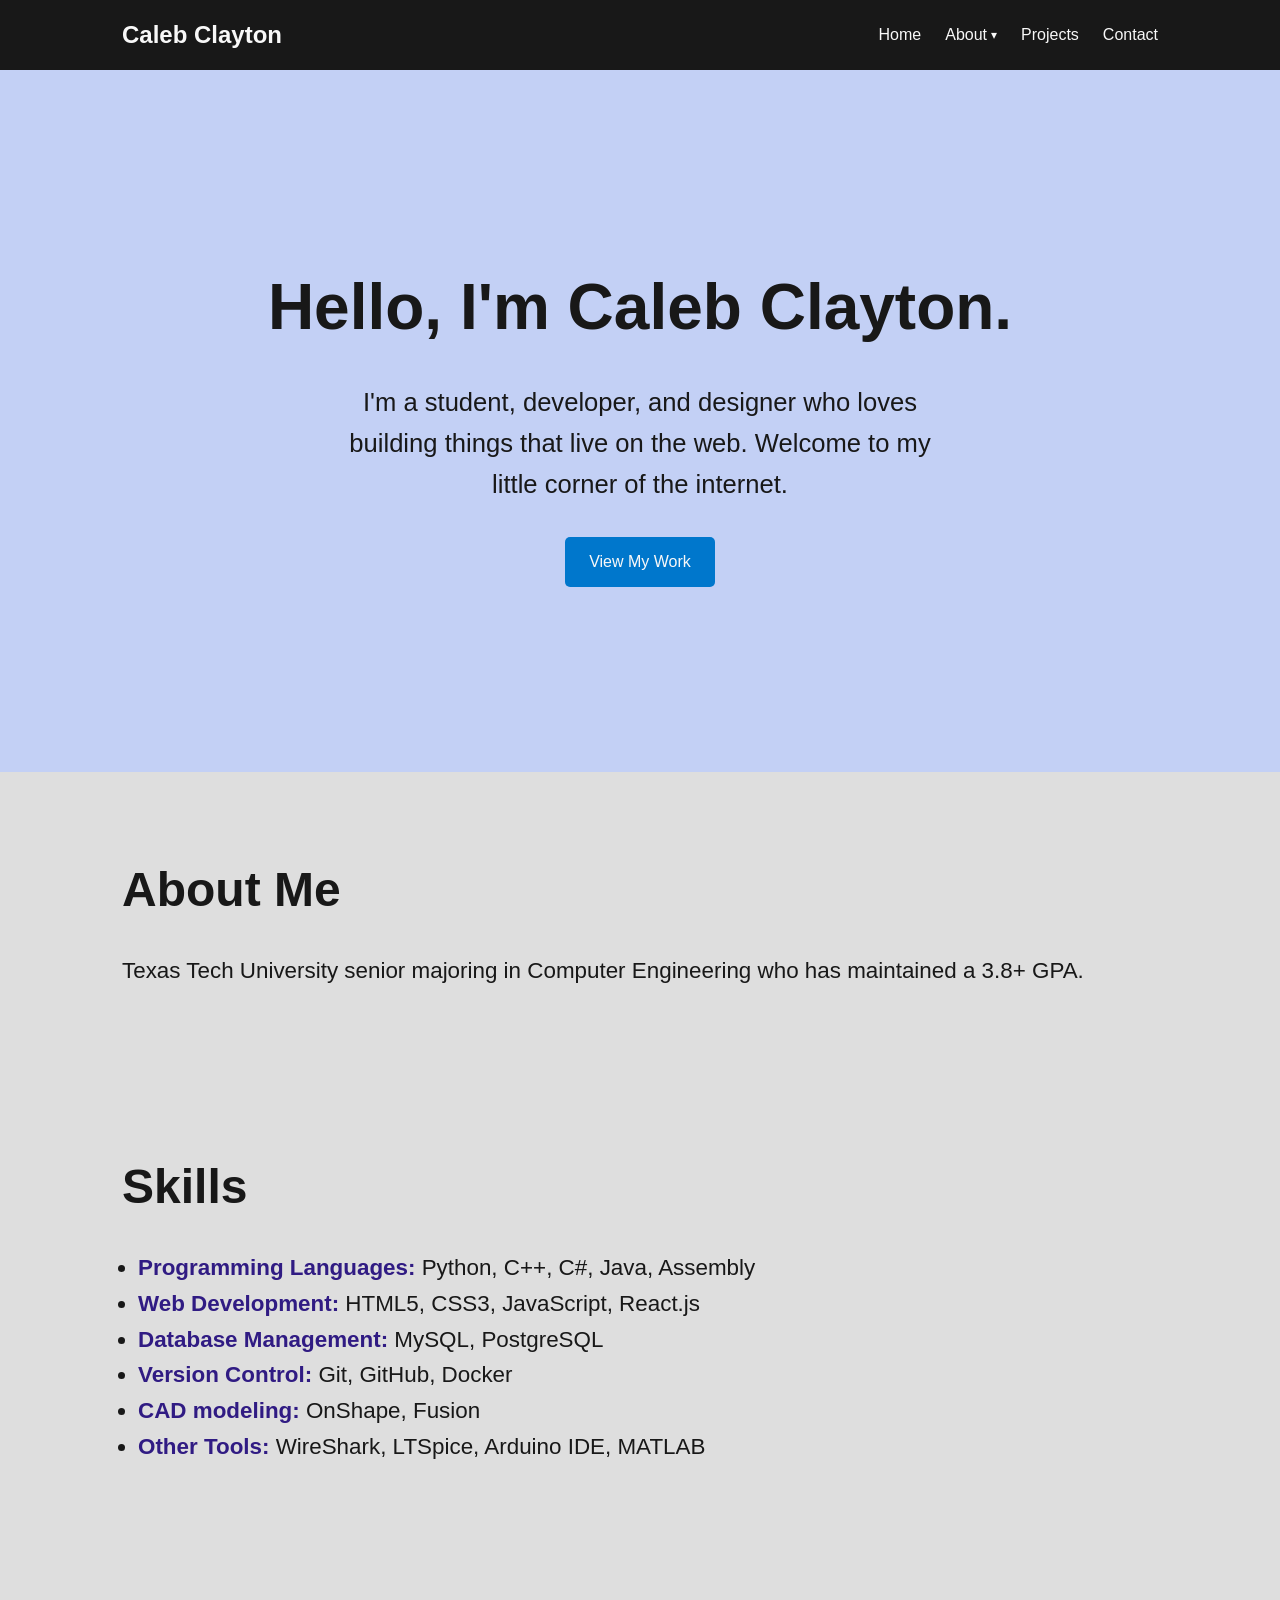
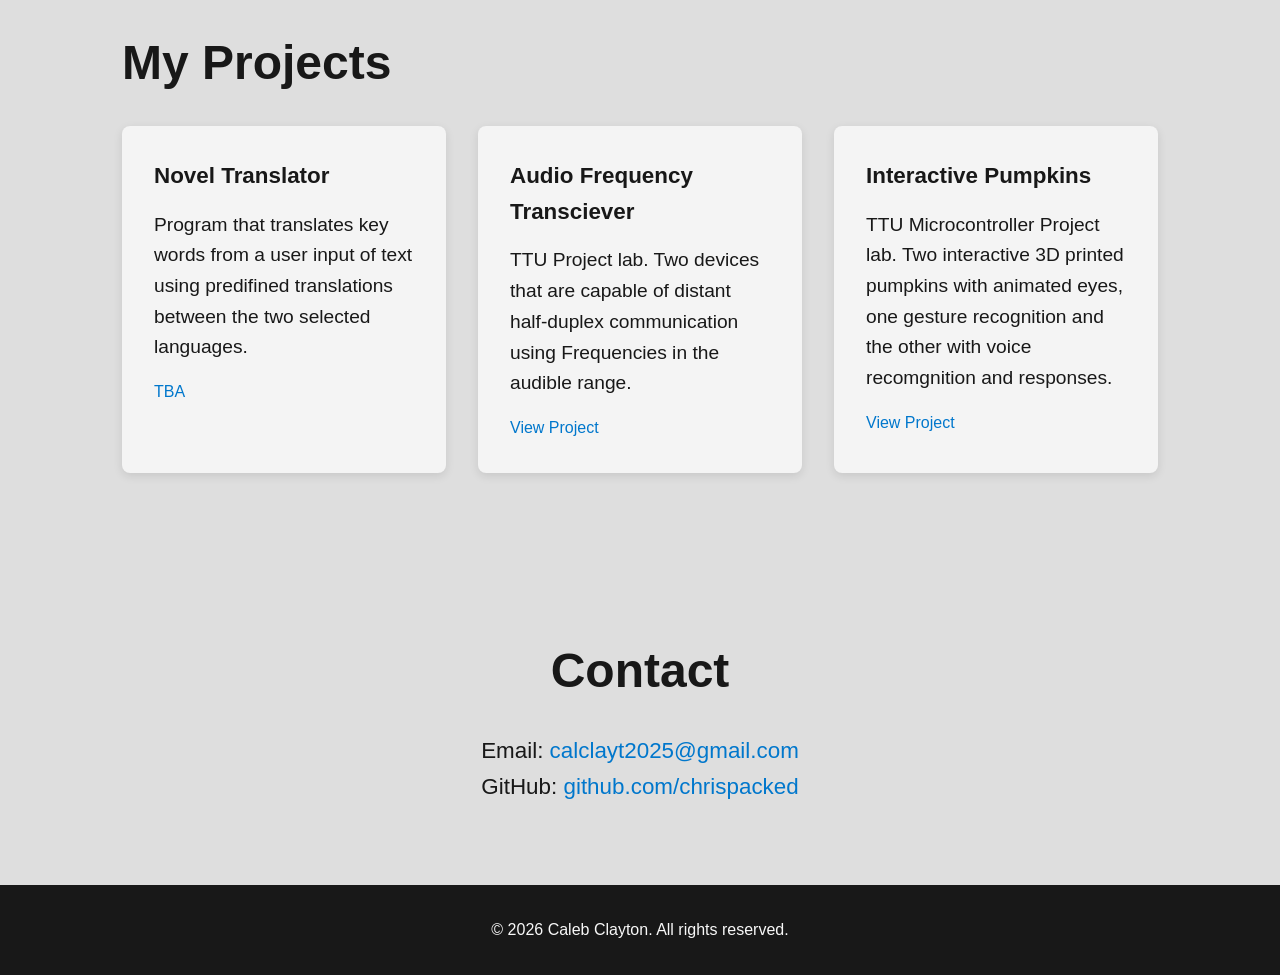
<file: index.html>
<!DOCTYPE html>
<html lang="en">
<head>
    <meta charset="UTF-8" />
    <meta name="viewport" content="width=device-width, initial-scale=1.0" />
    <title>Caleb Clayton | Personal Website</title>
    <link rel="stylesheet" href="style.css" />
</head>

<body>

    <header>
        <nav class="navbar">
            <h1 class="logo">Caleb Clayton</h1>

            <ul class="nav-links">
                <li><a href="#home">Home</a></li>

                <!-- About dropdown -->
                <li class="dropdown" id="aboutDropdown">
                    <a href="#about" aria-haspopup="true" aria-expanded="false">
                        About
                    </a>
                    <ul class="dropdown-menu" aria-label="submenu">
                        <li><a href="files/resume 2026 pdf.pdf" target="_blank" rel="noopener noreferrer">Resume</a></li>
                        <li><a href="pages/games.html">Games I Like</a></li>
                        <li><a href="pages/art.html">Art I Like</a></li>
                    </ul>
                </li>

                <li><a href="#projects">Projects</a></li>
                <li><a href="#contact">Contact</a></li>
            </ul>
        </nav>
    </header>

    <main>

        <!-- Hero -->
        <section id="home" class="hero">
            <div>
                <h2>Hello, I'm Caleb Clayton.</h2>
                <p>
                    I'm a student, developer, and designer who loves building
                    things that live on the web. Welcome to my little corner of
                    the internet.
                </p>
                <a href="#projects" class="button">View My Work</a>
            </div>
        </section>

        <!-- About -->
        <section id="about" class="section">
            <h2>About Me</h2>
            <p>
                Texas Tech University senior majoring in Computer Engineering who has maintained a 3.8+ GPA.
                
            </p>
        </section>

        <!-- Skills -->
        <section id="skills" class="section">
            <h2>Skills</h2>
            <ul> 
                <li><span class="label">Programming Languages:</span> Python, C++, C#, Java, Assembly</li>
                <li><span class="label">Web Development:</span> HTML5, CSS3, JavaScript, React.js</li>
                <!-- <li><span class="label">Frameworks:</span> Flask, Django</li> -->
                <li><span class="label">Database Management:</span> MySQL, PostgreSQL</li>  
                <li><span class="label">Version Control:</span> Git, GitHub, Docker</li>
                <li><span class="label">CAD modeling:</span> OnShape, Fusion</li>
                <li><span class="label">Other Tools:</span> WireShark, LTSpice, Arduino IDE, MATLAB</li>
            </ul>
        </section>

            </p>
        </section>

        <!-- Projects -->
        <section id="projects" class="section">
            <h2>My Projects</h2>

            <div class="projects">

                <div class="project-card">
                    <h3>Novel Translator</h3>
                    <p>
                        Program that translates key words from a user input of
                        text using predifined translations between the two selected
                        languages.
                    </p>
                    <a href="#TBA">TBA</a>
                </div>

                <div class="project-card">
                    <h3>Audio Frequency Transciever</h3>
                    <p>
                        TTU Project lab. Two devices that are capable of distant
                        half-duplex communication using Frequencies in the audible range.
                    </p>
                    <a href="./pages/projects/transciever.html">View Project</a>
                </div>

                <div class="project-card">
                    <h3>Interactive Pumpkins</h3>
                    <p>
                        TTU Microcontroller Project lab. Two interactive 3D printed pumpkins with 
                        animated eyes, one gesture recognition and the other with voice recomgnition 
                        and responses.
                    </p>
                    <a href="./pages/projects/pumpkin.html">View Project</a>
                </div>

            </div>
        </section>

        <!-- Contact -->
        <section id="contact" class="section contact">
            <h2>Contact</h2>
            <p>Email:
                <a href="mailto:calclayt2025@gmail.com">calclayt2025@gmail.com</a>
            </p>
            <p>GitHub:
                <a href="https://github.com/chrispacked">github.com/chrispacked</a>
            </p>
        </section>

    </main>

    <footer>
        <p>&copy; 2026 Caleb Clayton. All rights reserved.</p>
    </footer>

    <!-- small script for mobile dropdown toggling -->
    <script>
        (function() {
            const dropdown = document.getElementById('aboutDropdown');
            const link = dropdown.querySelector('a[href="#about"]');

            // only apply click‑toggle on small screens
            function isMobile() {
                return window.innerWidth <= 768;
            }

            function handleClick(e) {
                if (!isMobile()) return;
                e.preventDefault();
                dropdown.classList.toggle('open');
                const expanded = dropdown.classList.contains('open');
                link.setAttribute('aria-expanded', expanded);
            }

            link.addEventListener('click', handleClick);

            // close dropdown when clicking outside
            document.addEventListener('click', function(e) {
                if (isMobile() && !dropdown.contains(e.target)) {
                    dropdown.classList.remove('open');
                    link.setAttribute('aria-expanded', 'false');
                }
            });

            // re‑check on resize
            window.addEventListener('resize', function() {
                if (!isMobile()) {
                    dropdown.classList.remove('open');
                    link.setAttribute('aria-expanded', 'false');
                }
            });
        })();
    </script>

</body>
</html>
</file>
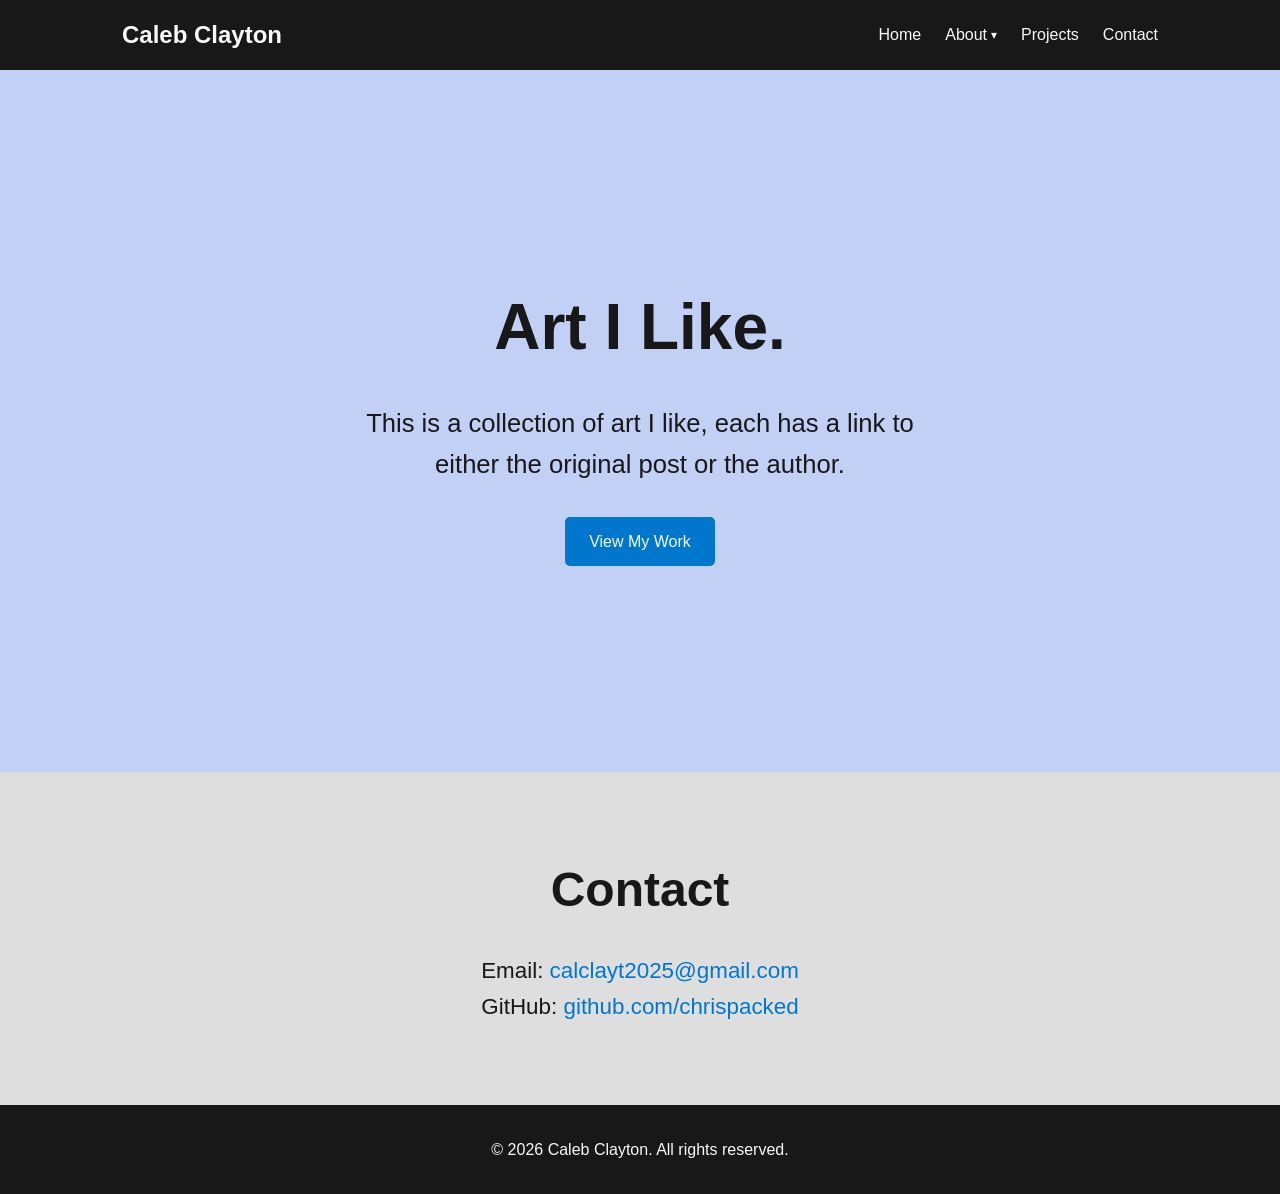
<file: pages/art.html>
<!DOCTYPE html>
<html lang="en">
<head>
    <meta charset="UTF-8" />
    <meta name="viewport" content="width=device-width, initial-scale=1.0" />
    <title>Caleb Clayton | Personal Website</title>
    <link rel="stylesheet" href="../style.css" />
</head>

<body>

    <header>
        <nav class="navbar">
            <h1 class="logo">Caleb Clayton</h1>

            <ul class="nav-links">
                <li><a href="../index.html">Home</a></li>

                <!-- About dropdown -->
                <li class="dropdown" id="aboutDropdown">
                    <a aria-haspopup="true" aria-expanded="false">
                        About
                    </a>
                    <ul class="dropdown-menu" aria-label="submenu">
                        <li><a href="../files/resume 2026 pdf.pdf" target="_blank" rel="noopener noreferrer">Resume</a></li>   
                        <li><a href="games.html">Games I Like</a></li>
                        <li><a href="#home">Art I Like</a></li>
                    </ul>
                </li>

                <li><a href="../index.html#projects">Projects</a></li>
                <li><a href="#contact">Contact</a></li>
            </ul>
        </nav>
    </header>

    <main>

        <!-- Hero -->
        <section id="home" class="hero">
            <div>
                <h2>Art I Like.</h2>
                <p>
                    This is a collection of art I like, each has a link 
                    to either the original post or the author.
                </p>
                <a href="#projects" class="button">View My Work</a>
            </div>
        </section>

        <!-- Contact -->
        <section id="contact" class="section contact">
            <h2>Contact</h2>
            <p>Email:
                <a href="mailto:calclayt2025@gmail.com">calclayt2025@gmail.com</a>
            </p>
            <p>GitHub:
                <a href="https://github.com/chrispacked">github.com/chrispacked</a>
            </p>
        </section>

    </main>

    <footer>
        <p>&copy; 2026 Caleb Clayton. All rights reserved.</p>
    </footer>

    <!-- small script for mobile dropdown toggling -->
    <script>
        (function() {
            const dropdown = document.getElementById('aboutDropdown');
            const link = dropdown.querySelector('a[href="#about"]');

            // only apply click‑toggle on small screens
            function isMobile() {
                return window.innerWidth <= 768;
            }

            function handleClick(e) {
                if (!isMobile()) return;
                e.preventDefault();
                dropdown.classList.toggle('open');
                const expanded = dropdown.classList.contains('open');
                link.setAttribute('aria-expanded', expanded);
            }

            link.addEventListener('click', handleClick);

            // close dropdown when clicking outside
            document.addEventListener('click', function(e) {
                if (isMobile() && !dropdown.contains(e.target)) {
                    dropdown.classList.remove('open');
                    link.setAttribute('aria-expanded', 'false');
                }
            });

            // re‑check on resize
            window.addEventListener('resize', function() {
                if (!isMobile()) {
                    dropdown.classList.remove('open');
                    link.setAttribute('aria-expanded', 'false');
                }
            });
        })();
    </script>

</body>
</html>
</file>
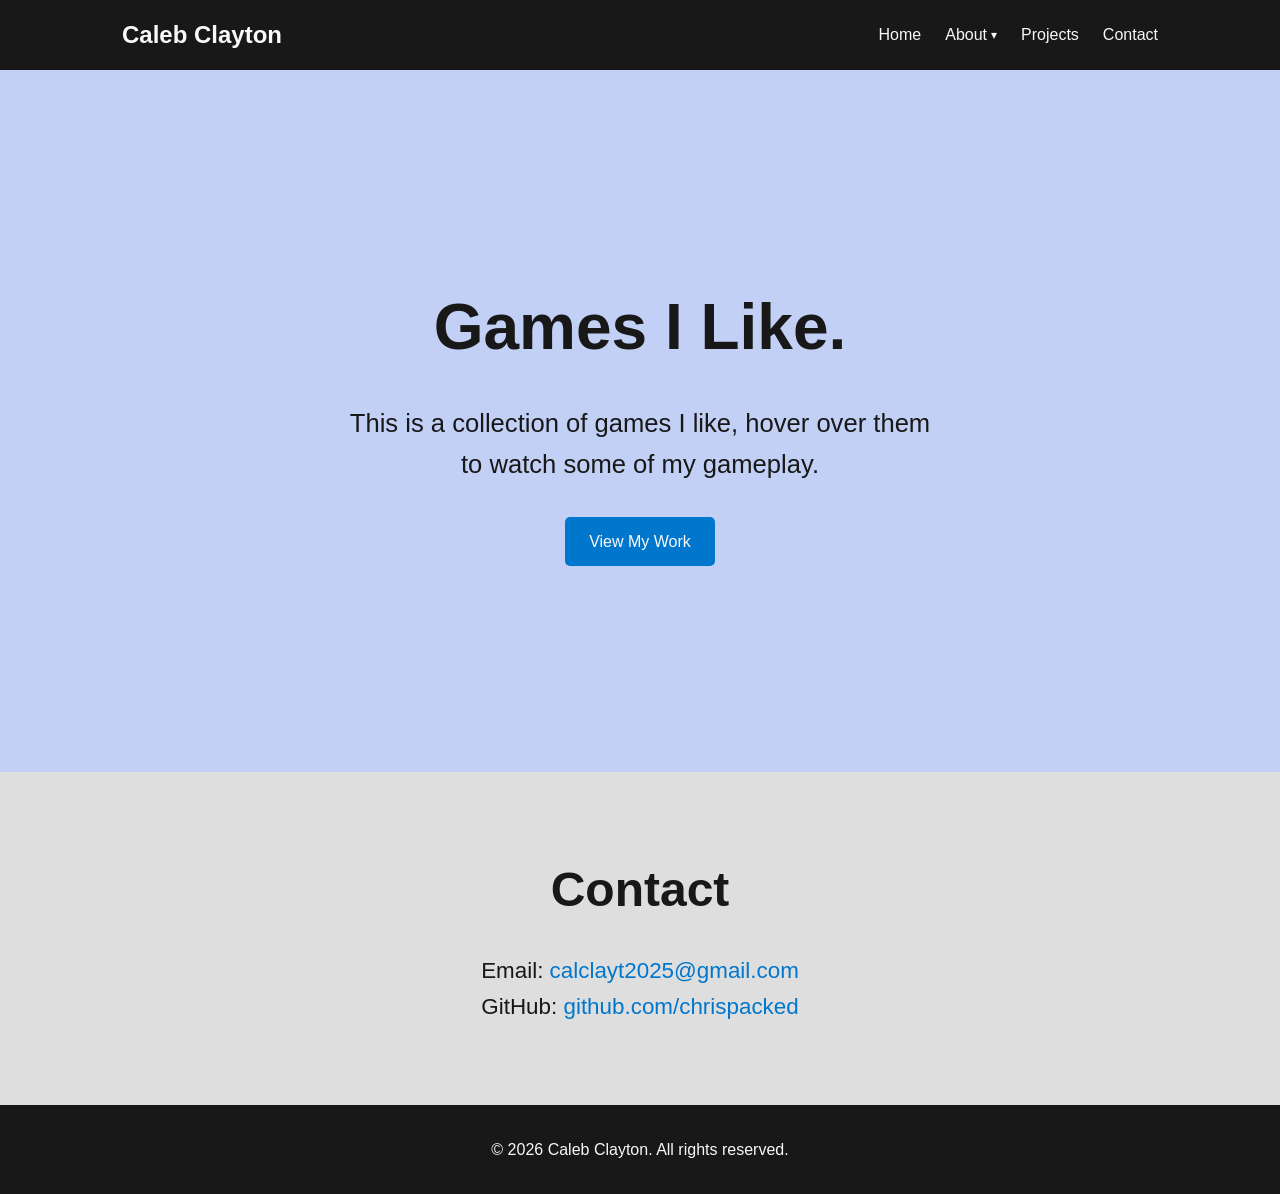
<file: pages/games.html>
<!DOCTYPE html>
<html lang="en">
<head>
    <meta charset="UTF-8" />
    <meta name="viewport" content="width=device-width, initial-scale=1.0" />
    <title>Caleb Clayton | Personal Website</title>
    <link rel="stylesheet" href="../style.css" />
</head>

<body>

    <header>
        <nav class="navbar">
            <h1 class="logo">Caleb Clayton</h1>

            <ul class="nav-links">
                <li><a href="../index.html">Home</a></li>

                <!-- About dropdown -->
                <li class="dropdown" id="aboutDropdown">
                    <a aria-haspopup="true" aria-expanded="false">
                        About
                    </a>
                    <ul class="dropdown-menu" aria-label="submenu">
                        <li><a href="../files/resume 2026 pdf.pdf" target="_blank" rel="noopener noreferrer">Resume</a></li>   
                        <li><a href="#home">Games I Like</a></li>
                        <li><a href="art.html">Art I Like</a></li>
                    </ul>
                </li>

                <li><a href="../index.html#projects">Projects</a></li>
                <li><a href="#contact">Contact</a></li>
            </ul>
        </nav>
    </header>

    <main>

        <!-- Hero -->
        <section id="home" class="hero">
            <div>
                <h2>Games I Like.</h2>
                <p>
                    This is a collection of games I like, hover over them to
                    watch some of my gameplay.
                </p>
                <a href="#projects" class="button">View My Work</a>
            </div>
        </section>

        <!-- Contact -->
        <section id="contact" class="section contact">
            <h2>Contact</h2>
            <p>Email:
                <a href="mailto:calclayt2025@gmail.com">calclayt2025@gmail.com</a>
            </p>
            <p>GitHub:
                <a href="https://github.com/chrispacked">github.com/chrispacked</a>
            </p>
        </section>

    </main>

    <footer>
        <p>&copy; 2026 Caleb Clayton. All rights reserved.</p>
    </footer>

    <!-- small script for mobile dropdown toggling -->
    <script>
        (function() {
            const dropdown = document.getElementById('aboutDropdown');
            const link = dropdown.querySelector('a[href="#about"]');

            // only apply click‑toggle on small screens
            function isMobile() {
                return window.innerWidth <= 768;
            }

            function handleClick(e) {
                if (!isMobile()) return;
                e.preventDefault();
                dropdown.classList.toggle('open');
                const expanded = dropdown.classList.contains('open');
                link.setAttribute('aria-expanded', expanded);
            }

            link.addEventListener('click', handleClick);

            // close dropdown when clicking outside
            document.addEventListener('click', function(e) {
                if (isMobile() && !dropdown.contains(e.target)) {
                    dropdown.classList.remove('open');
                    link.setAttribute('aria-expanded', 'false');
                }
            });

            // re‑check on resize
            window.addEventListener('resize', function() {
                if (!isMobile()) {
                    dropdown.classList.remove('open');
                    link.setAttribute('aria-expanded', 'false');
                }
            });
        })();
    </script>

</body>
</html>
</file>
<file: style.css>
/* Reset */
* {
    margin: 0;
    padding: 0;
    box-sizing: border-box;
}

/* General */
html {
    scroll-behavior: smooth;
}

body {
    font-family: Arial, sans-serif;
    line-height: 1.6;
    color: #181818;
    background-color: #dedede;
}

ul {
    padding-left: 1rem;
}

/* Header / Navbar */
header {
    background-color: #181818;
    color: #f8f8f8;
    position: sticky;
    top: 0;
    z-index: 100;
}

.navbar {
    max-width: 1100px;
    margin: auto;
    padding: 1rem 2rem;
    display: flex;
    justify-content: space-between;
    align-items: center;
    flex-wrap: wrap;
}

.logo {
    font-size: 1.5rem;
}

.nav-links {
    list-style: none;
    display: flex;
    gap: 1.5rem;
    align-items: center;
    flex-wrap: wrap;
}

.nav-links a {
    color: #f8f8f8;
    text-decoration: none;
}

.nav-links a:hover {
    color: #4da6ff;
}

/* Dropdown */
.dropdown {
    position: relative;
}

.dropdown > a {
    cursor: default;
    display: inline-flex;
    align-items: center;
    gap: 0.25rem;
}

.dropdown > a::after {
    content: "▾";
    font-size: 0.75rem;
    transition: transform 0.25s ease;
}

.dropdown:hover > a::after {
    transform: rotate(180deg);
}

.dropdown-menu {
    position: absolute;
    top: 100%;
    left: -20px;
    min-width: 180px;
    background-color: #2a2a2a;
    border-radius: 6px;
    padding: 0.5rem 0;
    list-style: none;
    box-shadow: 0 8px 20px rgba(0, 0, 0, 0.3);
    opacity: 0;
    visibility: hidden;
    transform: translateY(-6px);
    transition: opacity 0.25s ease, transform 0.25s ease, visibility 0.25s;
    pointer-events: none;
}

.dropdown:hover .dropdown-menu,
.dropdown:focus-within .dropdown-menu {
    opacity: 1;
    visibility: visible;
    transform: translateY(0);
    pointer-events: auto;
}

.dropdown-menu li {
    padding: 0;
}

.dropdown-menu a {
    display: block;
    padding: 0.5rem 1.25rem;
    color: #eee;
    text-decoration: none;
    font-size: 0.95rem;
    transition: background 0.15s ease, color 0.15s ease;
}

.dropdown-menu a:hover {
    background-color: #3a3a3a;
    color: #4da6ff;
}

/* Hero / About section */
.hero {
    min-height: 78vh;
    display: flex;
    justify-content: center;
    align-items: center;
    text-align: center;
    background-color: #c3d0f5;
    padding: 2rem;
}

.hero h2 {
    font-size: 4rem;
    margin-bottom: 1.5rem;
}

.hero p {
    font-size: 1.6rem;
    margin-bottom: 2rem;
    max-width: 600px;
    margin-left: auto;
    margin-right: auto;
}

.hero .button {
    display: inline-block;
    background-color: #0077cc;
    color: rgb(248, 248, 248);
    padding: 0.75rem 1.5rem;
    border-radius: 5px;
    text-decoration: none;
}

.hero .button:hover {
    background-color: #005fa3;
}

/* ── Hero video ── */
.hero > div {
    display: flex;
    flex-direction: column;
    align-items: center;
    justify-content: center;
    width: 100%;
}

.hero-video {
    display: block;
    width: 100%;
    /*max-width: 400px;*/
    max-height: 400px;
    width: auto;
    margin: 0 auto;
    border-radius: 10px;
    box-shadow: 0 6px 20px rgba(0, 0, 0, 0.25);
    background-color: #000000;
}

/* Sections */
.section {
    max-width: 1100px;
    margin: auto;
    padding: 5rem 2rem;
}

.section h2 {
    font-size: 3rem;
    margin-bottom: 1.5rem;
}

.section p, .section ul {
    font-size: 1.4rem;
}

.label {
    font-weight: bold;
    color: #301b83;
}

/* Projects */
.projects {
    display: grid;
    grid-template-columns: repeat(3, 1fr);
    gap: 2rem;
}

.project-card {
    background-color: #f4f4f4;
    padding: 2rem;
    border-radius: 8px;
    box-shadow: 0 3px 10px rgba(0, 0, 0, 0.1);
}

.project-card h3 {
    font-size: 1.4rem;
    margin-bottom: 1rem;
}

.project-card p {
    font-size: 1.2rem;
    margin-bottom: 1rem;
}

.project-card a {
    color: #0077cc;
    text-decoration: none;
}

.project-card a:hover {
    text-decoration: underline;
}

/* Contact */
.contact {
    text-align: center;
}

.contact a {
    color: #0077cc;
    text-decoration: none;
}

.contact a:hover {
    text-decoration: underline;
}

/* Footer */
footer {
    background-color: #181818;
    color: #f8f8f8;
    text-align: center;
    padding: 2rem;
}

/* Mobile */
@media (max-width: 768px) {
    .navbar {
        flex-direction: column;
        gap: 1rem;
    }

    .nav-links {
        gap: 1rem;
        justify-content: center;
    }

    .hero h2 {
        font-size: 2.2rem;
    }

    .projects {
        grid-template-columns: 1fr;
    }

    .dropdown-menu {
        position: static;
        background-color: #333;
        box-shadow: none;
        border-radius: 0;
        padding: 0.25rem 0 0.25rem 1.5rem;
        opacity: 1;
        visibility: visible;
        transform: none;
        pointer-events: auto;
        display: none;
    }

    .dropdown.open .dropdown-menu {
        display: block;
    }

    .dropdown > a::after {
        content: " ▾";
    }

    .dropdown-menu a {
        padding: 0.4rem 1rem;
        font-size: 0.9rem;
    }

    /* Adjust hero video on small screens if needed */
    .hero-video {
        max-width: 100%;
        border-radius: 8px;
    }
}

/* small extra touch for the dropdown arrow */
.dropdown > a {
    cursor: pointer;
}
</file>
